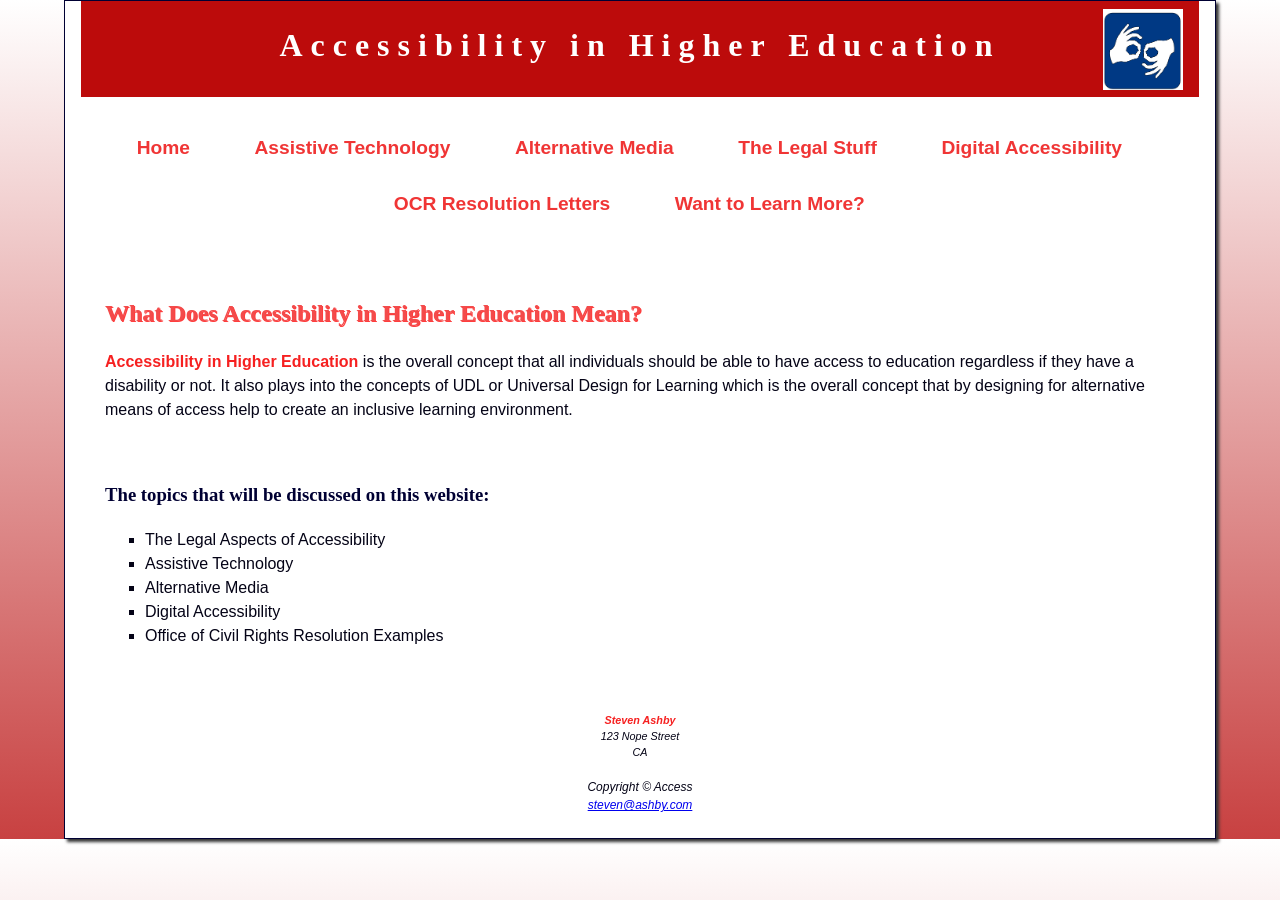
<file: index.html>
<!DOCTYPE html>
<html lang="en">
    <head>
        <meta charset="UTF-8">
        <meta name="viewport" content="width=device-width, initial-scale=1.0">
        <title>Accessibility in Higher Education: </title>
        <link rel="stylesheet" href="AHE.css">
    </head>
    <body>
        <a class="skip-link" href="#main-content">Skip to main content</a>

<div id="wrapper">

        <header role="banner">
             <h1><a href="index.html">Accessibility in Higher Education</a></h1>
        </header>
        <nav aria-label="Main navigation">
                <a href="index.html">Home</a> &nbsp;
                <a href="AT.html">Assistive Technology</a> &nbsp;
                <a href="AltMedia.html">Alternative Media</a> &nbsp;
                <a href="CaliLegalStuff.html">The Legal Stuff</a> &nbsp;
                <a href="DigitalAccess.html">Digital Accessibility</a> &nbsp;
                <a href="OCR.html">OCR Resolution Letters</a> &nbsp;
                <a href="learnmore.html">Want to Learn More?</a> &nbsp;        
        </nav>
        <div id="homehero"></div>
        <main id="main-content">
            <h2>What Does Accessibility in Higher Education Mean?</h2>
            <p><span class="access">Accessibility in Higher Education</span> is the overall concept that all individuals should be able to have access to education regardless if they have a disability or not. It also plays into the concepts of UDL or Universal Design for Learning which is the overall concept that by designing for alternative means of access help to create an inclusive learning environment.</p> &nbsp;
            <h3>The topics that will be discussed on this website:</h3>
            <ul>
                <li>The Legal Aspects of Accessibility</li>
                <li>Assistive Technology</li>
                <li>Alternative Media</li>
                <li>Digital Accessibility</li>
                <li>Office of Civil Rights Resolution Examples</li>
            </ul>
            
        </main>
    
        <footer>
            <div id="contact">
                <span class="access">Steven Ashby</span> <br> 123 Nope Street <br> CA  
            </div> <br>
            Copyright &copy; Access <br> <a href="mailto:steven@ashby.com"> steven@ashby.com</a>
        </footer>
        </div>
    </body>
</html>
</file>
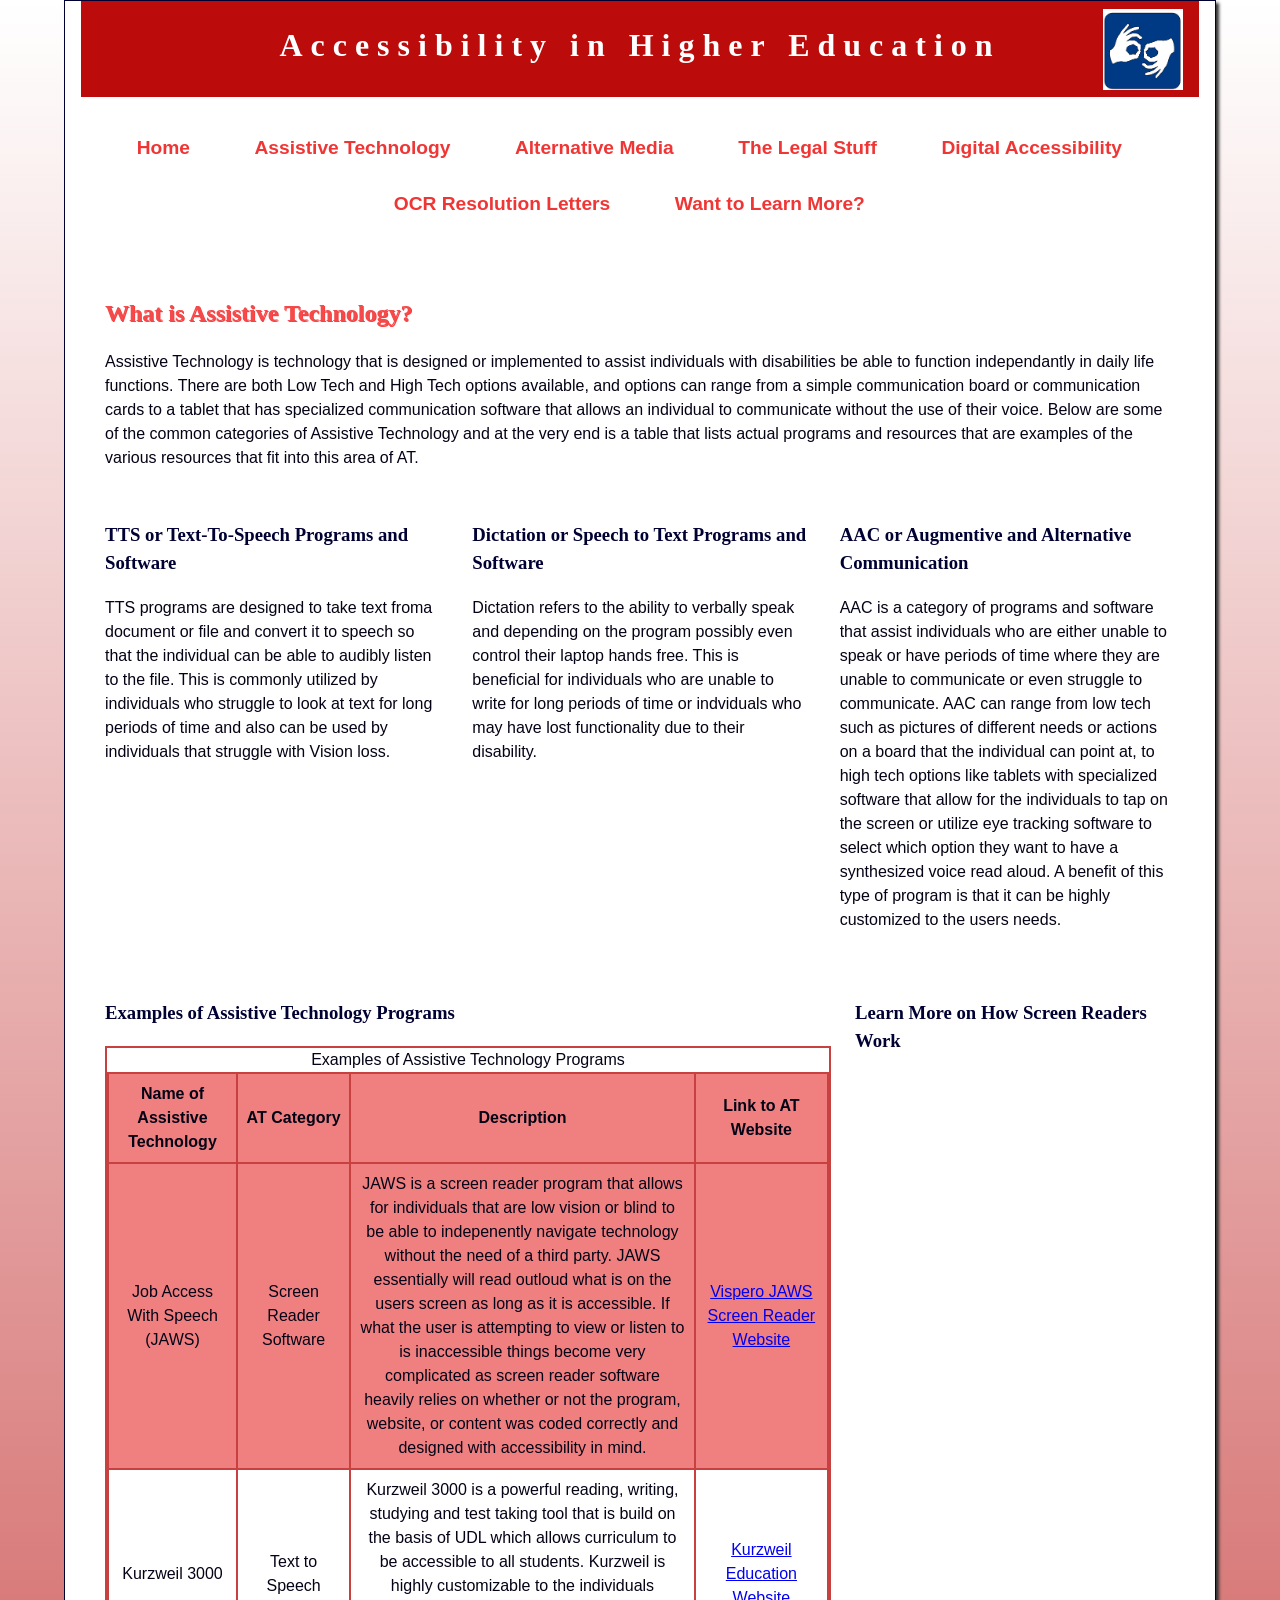
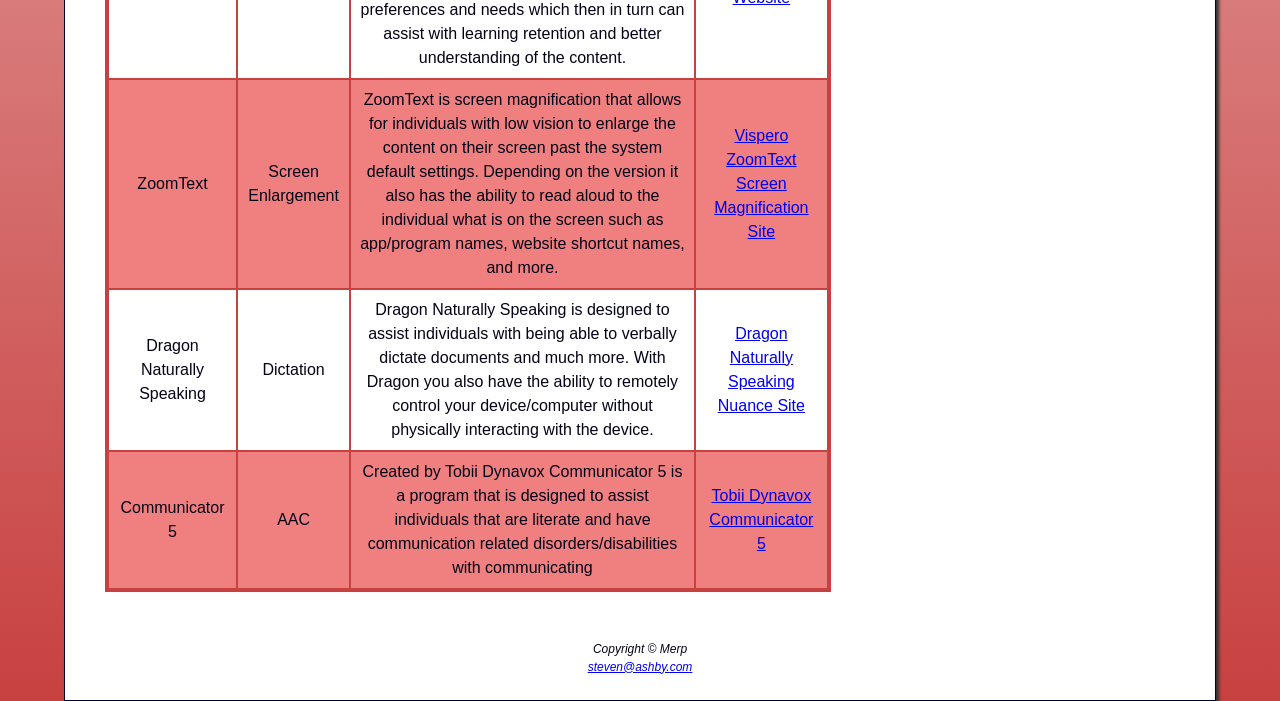
<file: AT.html>
<!DOCTYPE html>
<html lang="en">
    <head>
        <meta charset="UTF-8">
        <meta name="viewport" content="width=device-width, initial-scale=1.0">
        <title>Accessibility in Higher Education: Assistive Technology</title>
        <link rel="stylesheet" href="AHE.css">
    </head>
    <body>
        <a class="skip-link" href="#main-content">Skip to main content</a>
        <div id="wrapper">
        <header role="banner">
           <h1><a href="index.html">Accessibility in Higher Education</a></h1>
        </header>
        <nav aria-label="Main navigation">
                <a href="index.html">Home</a> &nbsp;
                <a href="AT.html">Assistive Technology</a> &nbsp;
                <a href="AltMedia.html">Alternative Media</a> &nbsp;
                <a href="CaliLegalStuff.html">The Legal Stuff</a> &nbsp;
                <a href="DigitalAccess.html">Digital Accessibility</a> &nbsp;
                <a href="OCR.html">OCR Resolution Letters</a> &nbsp;
                <a href="learnmore.html">Want to Learn More?</a> &nbsp;    
        </nav>
        <div id="trailhero">
        </div>
        <main id="main-content">
            <h2>What is Assistive Technology?</h2>
            <p>Assistive Technology is technology that is designed or implemented to assist individuals with disabilities be able to function independantly in daily life functions. There are both Low Tech and High Tech options available, and options can range from a simple communication board or communication cards to a tablet that has specialized communication software that allows an individual to communicate without the use of their voice. Below are some of the common categories of Assistive Technology and at the very end is a table that lists actual programs and resources that are examples of the various resources that fit into this area of AT.</p>
        <div class="card-row">
            <section>
                <h3>TTS or Text-To-Speech Programs and Software</h3>
                <p>TTS programs are designed to take text froma document or file and convert it to speech so that the individual can be able to audibly listen to the file. This is commonly utilized by individuals who struggle to look at text for long periods of time and also can be used by individuals that struggle with Vision loss.</p>
            </section>

            <section>
                <h3>Dictation or Speech to Text Programs and Software</h3>
                <p>Dictation refers to the ability to verbally speak and depending on the program possibly even control their laptop hands free. This is beneficial for individuals who are unable to write for long periods of time or indviduals who may have lost functionality due to their disability.</p>
            </section>

            <section>
                <h3>AAC or Augmentive and Alternative Communication</h3>
                <p>AAC is a category of programs and software that assist individuals who are either unable to speak or have periods of time where they are unable to communicate or even struggle to communicate. AAC can range from low tech such as pictures of different needs or actions on a board that the individual can point at, to high tech options like tablets with specialized software that allow for the individuals to tap on the screen or utilize eye tracking software to select which option they want to have a synthesized voice read aloud. A benefit of this type of program is that it can be highly customized to the users needs.</p>
            </section>
        </div>

        <div class="table-video-wrap">
            <div class="table-panel">
                <h3>Examples of Assistive Technology Programs</h3>
                <table summary="List of assistive technology programs with category, description, and link">
                    <caption>Examples of Assistive Technology Programs</caption>
                    <thead>
                        <tr>
                            <th scope="col" class="atname">Name of Assistive Technology</th>
                            <th scope="col" class="atcategory">AT Category</th>
                            <th scope="col" class="description">Description</th>
                            <th scope="col" class="link">Link to AT Website</th>
                        </tr>
                    </thead>
                    <tbody>
                        <tr>
                            <td class="atname">Job Access With Speech (JAWS) </td>
                            <td class="atcategory">Screen Reader Software</td>
                            <td class="Description">JAWS is a screen reader program that allows for individuals that are low vision or blind to be able to indepenently navigate technology without the need of a third party. JAWS essentially will read outloud what is on the users screen as long as it is accessible. If what the user is attempting to view or listen to is inaccessible things become very complicated as screen reader software heavily relies on whether or not the program, website, or content was coded correctly and designed with accessibility in mind.</td>
                            <td class="link"><a href="https://vispero.com/jaws-screen-reader-software/">Vispero JAWS Screen Reader Website</a></td>
                        </tr>

                        <tr>
                            <td class="atname">Kurzweil 3000</td>
                            <td class="atcategory">Text to Speech</td>
                            <td class="Description">Kurzweil 3000 is a powerful reading, writing, studying and test taking tool that is build on the basis of UDL which allows curriculum to be accessible to all students. Kurzweil is highly customizable to the individuals preferences and needs which then in turn can assist with learning retention and better understanding of the content.</td>
                            <td class="link"><a href="https://www.kurzweiledu.com/default.html">Kurzweil Education Website</a></td>
                        </tr>

                        <tr>
                            <td class="atname">ZoomText</td>
                            <td class="atcategory">Screen Enlargement</td>
                            <td class="Description">ZoomText is screen magnification that allows for individuals with low vision to enlarge the content on their screen past the system default settings. Depending on the version it also has the ability to read aloud to the individual what is on the screen such as app/program names, website shortcut names, and more.</td>
                            <td class="link"><a href="https://vispero.com/zoomtext-screen-magnifier-software/">Vispero ZoomText Screen Magnification Site</a></td>
                        </tr>
                           
                        <tr>
                            <td class="atname">Dragon Naturally Speaking</td>
                            <td class="atcategory">Dictation</td>
                            <td class="Description">Dragon Naturally Speaking is designed to assist individuals with being able to verbally dictate documents and much more. With Dragon you also have the ability to remotely control your device/computer without physically interacting with the device.</td>
                            <td class="link"><a href="https://dragon.nuance.com/en-us/dragon-professional-anywhere.html">Dragon Naturally Speaking Nuance Site</a></td>
                        </tr>

                        <tr>
                            <td class="atname">Communicator 5</td>
                            <td class="atcategory">AAC</td>
                            <td class="Description">Created by Tobii Dynavox Communicator 5 is a program that is designed to assist individuals that are literate and have communication related disorders/disabilities with communicating</td>
                            <td class="link"><a href="https://us.tobiidynavox.com/pages/communicator-5">Tobii Dynavox Communicator 5</a></td>
                        </tr>
                    </tbody>
                </table>
            </div>
            <div class="video-panel">
                <h3>Learn More on How Screen Readers Work</h3>
                    <iframe width="560" height="315" src="https://www.youtube.com/embed/dEbl5jvLKGQ?si=CqS5aYqiorXwe26L" title="YouTube video player" frameborder="0" allow="accelerometer; autoplay; clipboard-write; encrypted-media; gyroscope; picture-in-picture; web-share" referrerpolicy="strict-origin-when-cross-origin" allowfullscreen></iframe>            </div>
        </div>
        </main>    
        <footer>  
                Copyright &copy; Merp  <br> <a href="mailto:steven@ashby.com"> steven@ashby.com</a>
        </footer>
    </body>
</html>
</file>
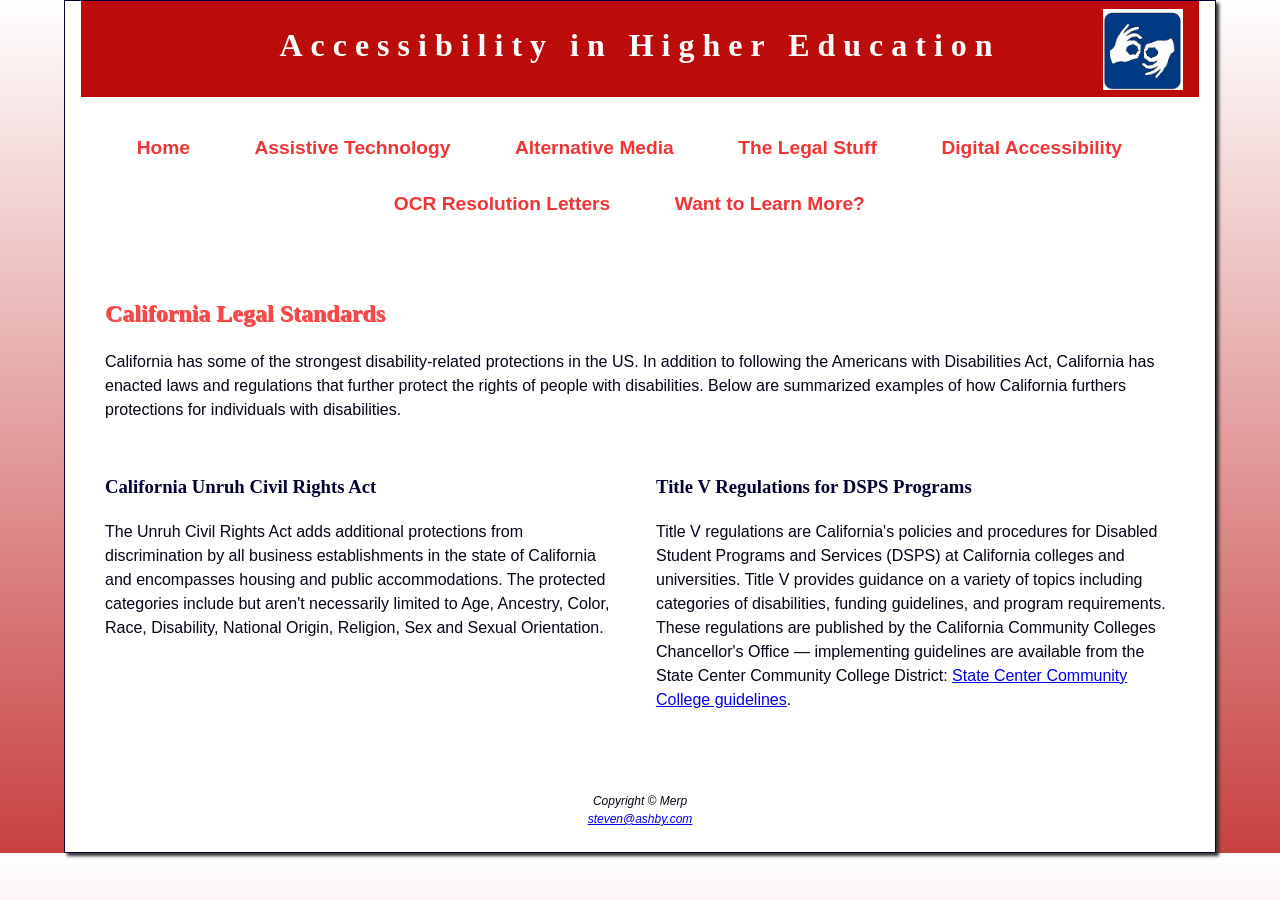
<file: CaliLegalStuff.html>
<!DOCTYPE html>
<html lang="en">
    <head>
        <meta charset="UTF-8">
        <meta name="viewport" content="width=device-width, initial-scale=1.0">
        <title>Accessibility in Higher Education: The Legal Aspects - with an Emphasis on California</title>
        <link rel="stylesheet" href="AHE.css">
    </head>
    <body>
        <a class="skip-link" href="#main-content">Skip to main content</a>
        <div id="wrapper">
        <header role="banner">
             <h1><a href="index.html">Accessibility in Higher Education</a></h1>
        </header>
        <nav aria-label="Main navigation">
                <a href="index.html">Home</a> &nbsp;
                <a href="AT.html">Assistive Technology</a> &nbsp;
                <a href="AltMedia.html">Alternative Media</a> &nbsp;
                <a href="CaliLegalStuff.html">The Legal Stuff</a> &nbsp;
                <a href="DigitalAccess.html">Digital Accessibility</a> &nbsp;
                <a href="OCR.html">OCR Resolution Letters</a> &nbsp;
                <a href="learnmore.html">Want to Learn More?</a> &nbsp;      
         </nav>
        <main id="main-content">
            <h2>California Legal Standards</h2>
            <p>California has some of the strongest disability-related protections in the US. In addition to following the Americans with Disabilities Act, California has enacted laws and regulations that further protect the rights of people with disabilities. Below are summarized examples of how California furthers protections for individuals with disabilities.</p>
        <div class="card-row">
            <section>
            <h3>California Unruh Civil Rights Act</h3>
                <p>The Unruh Civil Rights Act adds additional protections from discrimination by all business establishments in the state of California and encompasses housing and public accommodations. The protected categories include but aren't necessarily limited to Age, Ancestry, Color, Race, Disability, National Origin, Religion, Sex and Sexual Orientation.</p>
            </section>

            <section>
            <h3>Title V Regulations for DSPS Programs</h3>
                <p>Title V regulations are California's policies and procedures for Disabled Student Programs and Services (DSPS) at California colleges and universities. Title V provides guidance on a variety of topics including categories of disabilities, funding guidelines, and program requirements. These regulations are published by the California Community Colleges Chancellor's Office — implementing guidelines are available from the State Center Community College District: <a href="https://www.scccd.edu/shared-documents/ca-community-colleges-forms-docs/implementing-guidelines-rev-april-2019.pdf">State Center Community College guidelines</a>.</p>
            </section>
            
            </div>
        </main>
        <footer>  
                Copyright &copy; Merp <br> <a href="mailto:steven@ashby.com">steven@ashby.com</a>
        </footer>
        </div>
    </body>
</html>
</file>
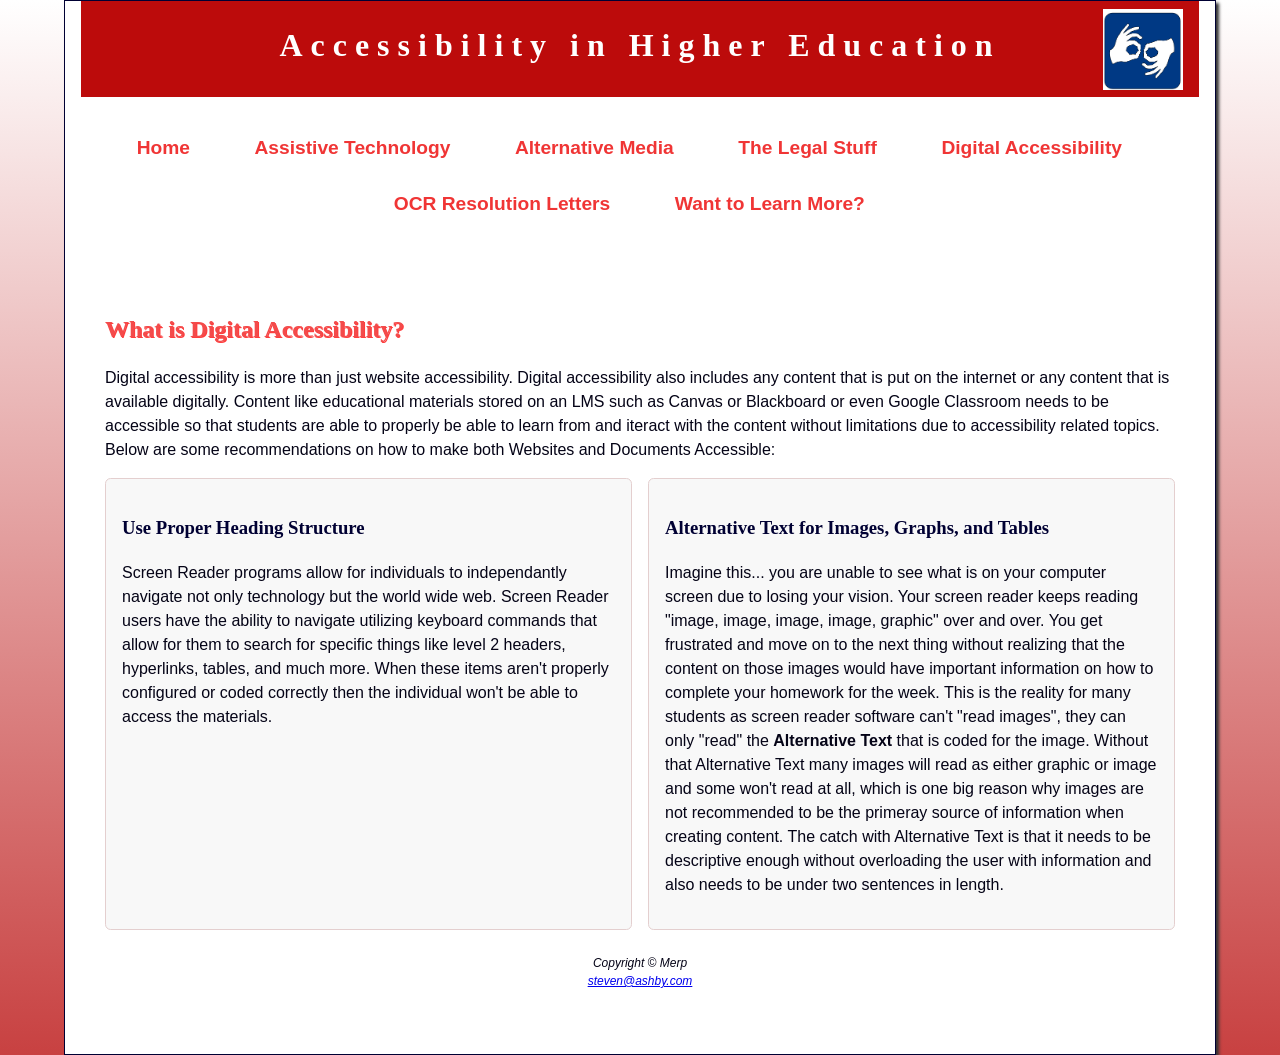
<file: DigitalAccess.html>
<!DOCTYPE html>
<html lang="en">
    <head>
        <meta charset="UTF-8">
        <meta name="viewport" content="width=device-width, initial-scale=1.0">
        <title>Accessibility in Higher Education: Digital Accessibility</title>
        <link rel="stylesheet" href="AHE.css">
    </head>
    <body>
        <a class="skip-link" href="#main-content">Skip to main content</a>
        <div id="wrapper">
        <header role="banner">
         <h1><a href="index.html">Accessibility in Higher Education</a></h1>
        </header>
        <nav aria-label="Main navigation">
                <a href="index.html">Home</a> &nbsp;
                <a href="AT.html">Assistive Technology</a> &nbsp;
                <a href="AltMedia.html">Alternative Media</a> &nbsp;
                <a href="CaliLegalStuff.html">The Legal Stuff</a> &nbsp;
                <a href="DigitalAccess.html">Digital Accessibility</a> &nbsp;
                <a href="OCR.html">OCR Resolution Letters</a> &nbsp;
                <a href="learnmore.html">Want to Learn More?</a> &nbsp;
        </nav>  
        <main id="main-content">

            <section>
            <h2>What is Digital Accessibility?</h2>
            <p>Digital accessibility is more than just website accessibility. Digital accessibility also includes any content that is put on the internet or any content that is available digitally. Content like educational materials stored on an LMS such as 
                Canvas or Blackboard or even Google Classroom needs to be accessible so that students are able to properly be able to learn from and iteract with the content without limitations due to accessibility related topics.
            Below are some recommendations on how to make both Websites and Documents Accessible:</p>
       
            <div class="card-grid">

            <section>
            <h3>Use Proper Heading Structure</h3>
                <p>Screen Reader programs allow for individuals to independantly navigate not only technology but the world wide web. Screen Reader users have the ability to navigate utilizing keyboard commands that allow for them to search for specific things like level 2 headers, hyperlinks, tables, and much more. When these items aren't properly configured or coded correctly then the individual won't be able to access the materials.</p>
            </section>

            <section>
            <h3>Alternative Text for Images, Graphs, and Tables</h3>
                <p>Imagine this... you are unable to see what is on your computer screen due to losing your vision. Your screen reader keeps reading "image, image, image, image, graphic"
                    over and over. You get frustrated and move on to the next thing without realizing that the content on those images would have important information on how to complete your homework for the week.
                    This is the reality for many students as screen reader software can't "read images", they can only "read" the <b>Alternative Text</b> that is coded for the image. 
                    Without that Alternative Text many images will read as either graphic or image and some won't read at all, which is one big reason why images are not recommended to be the primeray source of information when 
                    creating content. The catch with Alternative Text is that it needs to be descriptive enough without overloading the user with information and also needs to be under two sentences in length.
                </p>
            </section>
            
            </div>
        <footer>  
                Copyright &copy; Merp<br> <a href="mailto:steven@ashby.com"> steven@ashby.com</a>
        </footer>
        </div>
    </body>
</html>
</file>
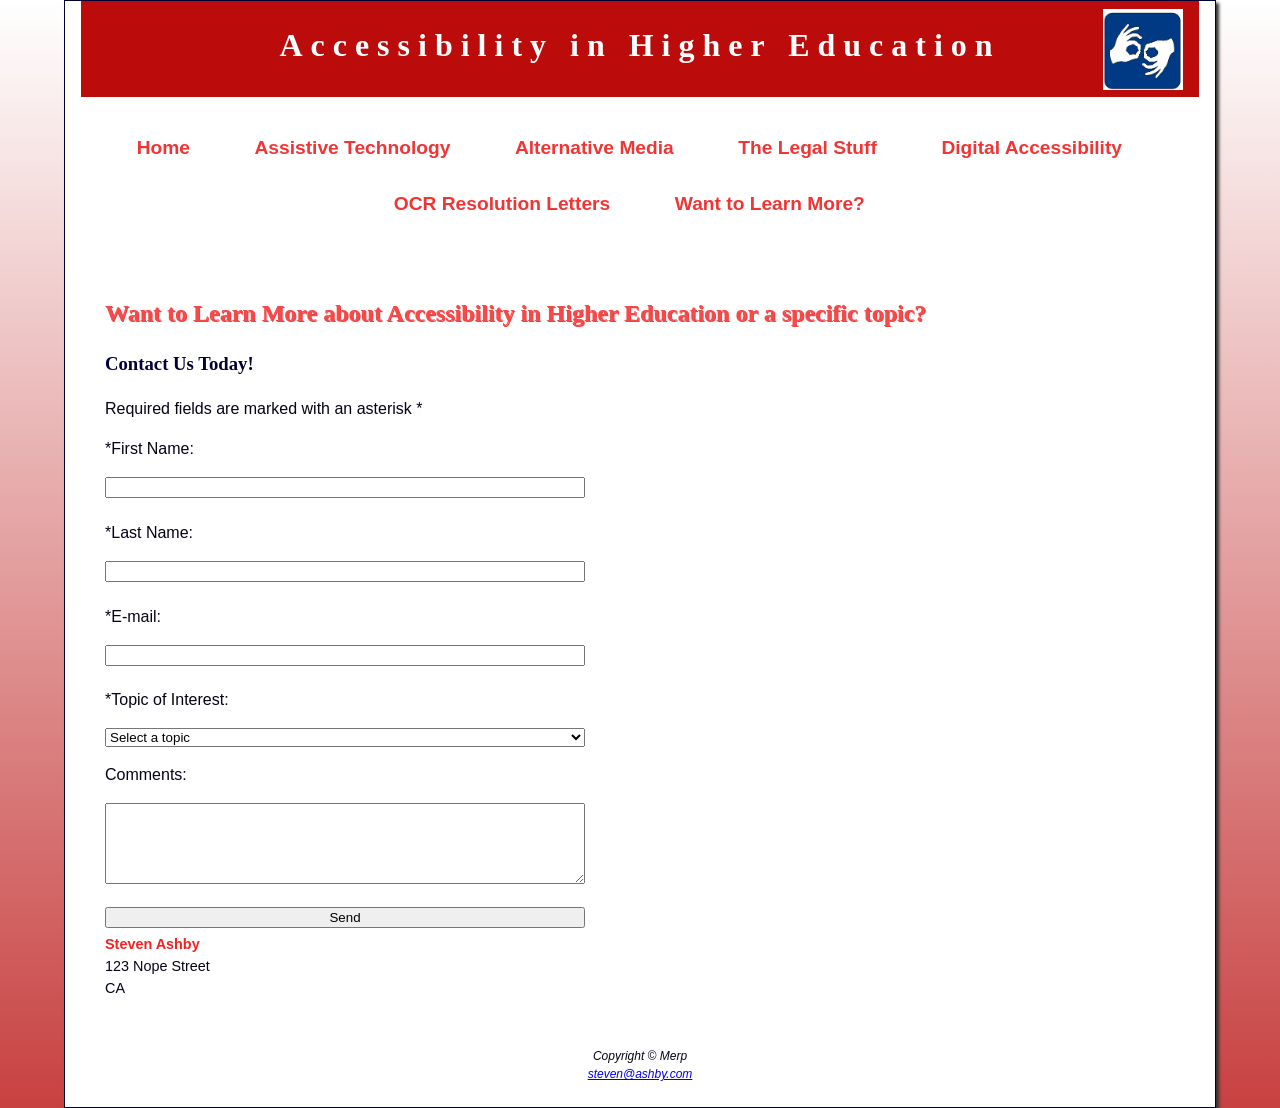
<file: learnmore.html>
<!DOCTYPE html>
<html lang="en">
    <head>
        <meta charset="UTF-8">
        <meta name="viewport" content="width=device-width, initial-scale=1.0">
        <meta name="description" content="Learn More about Accessibility in Higher Education and the various topics that are covered on this website. If you want to learn more about a specific topic, fill out the form below and we will get back to you with more information.">
        <title>Accessibility in Higher Education: Want to Learn More?</title>
        <link rel="stylesheet" href="AHE.css">
    </head>
    <body>
        <a class="skip-link" href="#main-content">Skip to main content</a>
        <div id="wrapper">

        <header role="banner">
            <h1><a href="index.html">Accessibility in Higher Education</a></h1>
        </header>
        <nav aria-label="Main navigation">
                <a href="index.html">Home</a> &nbsp;
                <a href="AT.html">Assistive Technology</a> &nbsp;
                <a href="AltMedia.html">Alternative Media</a> &nbsp;
                <a href="CaliLegalStuff.html">The Legal Stuff</a> &nbsp;
                <a href="DigitalAccess.html">Digital Accessibility</a> &nbsp;
                <a href="OCR.html">OCR Resolution Letters</a> &nbsp;
                <a href="learnmore.html">Want to Learn More?</a> &nbsp;
        </nav>

        <main id="main-content">
            <h2>Want to Learn More about Accessibility in Higher Education or a specific topic?</h2>
            <h3>Contact Us Today!</h3>
            <p>Required fields are marked with an asterisk *</p>

            <form method="post" action="https://webdevbasics.net/scripts/learnmore.php" autocomplete="on">
                <label for="myFName">*First Name:</label>
                <input type="text" name="myFName" id="myFName" required>

                <label for="myLName">*Last Name:</label>
                <input type="text" name="myLName" id="myLName" required>

                <label for="myEmail">*E-mail:</label>
                <input type="email" name="myEmail" id="myEmail" required>

                <label for="myTopic">*Topic of Interest:</label>
                <select name="myTopic" id="myTopic" required>
                    <option value="">Select a topic</option>
                    <option value="Assistive Technology">Assistive Technology</option>
                    <option value="Alternative Media">Alternative Media</option>
                    <option value="The Legal Stuff">The Legal Stuff</option>
                    <option value="Digital Accessibility">Digital Accessibility</option>
                </select>

                <label for="myComments">Comments:</label>
                <textarea id="myComments" name="myComments" rows="5" cols="30"></textarea>

                <input type="submit" value="Send">
            </form>

            <div id="contact">
                <span class="access">Steven Ashby</span> <br> 123 Nope Street <br> CA
            </div>
        </main>

        <footer>
            Copyright &copy; Merp <br> <a href="mailto:steven@ashby.com">steven@ashby.com</a>
        </footer>

        </div>
    </body>
</html>
</file>
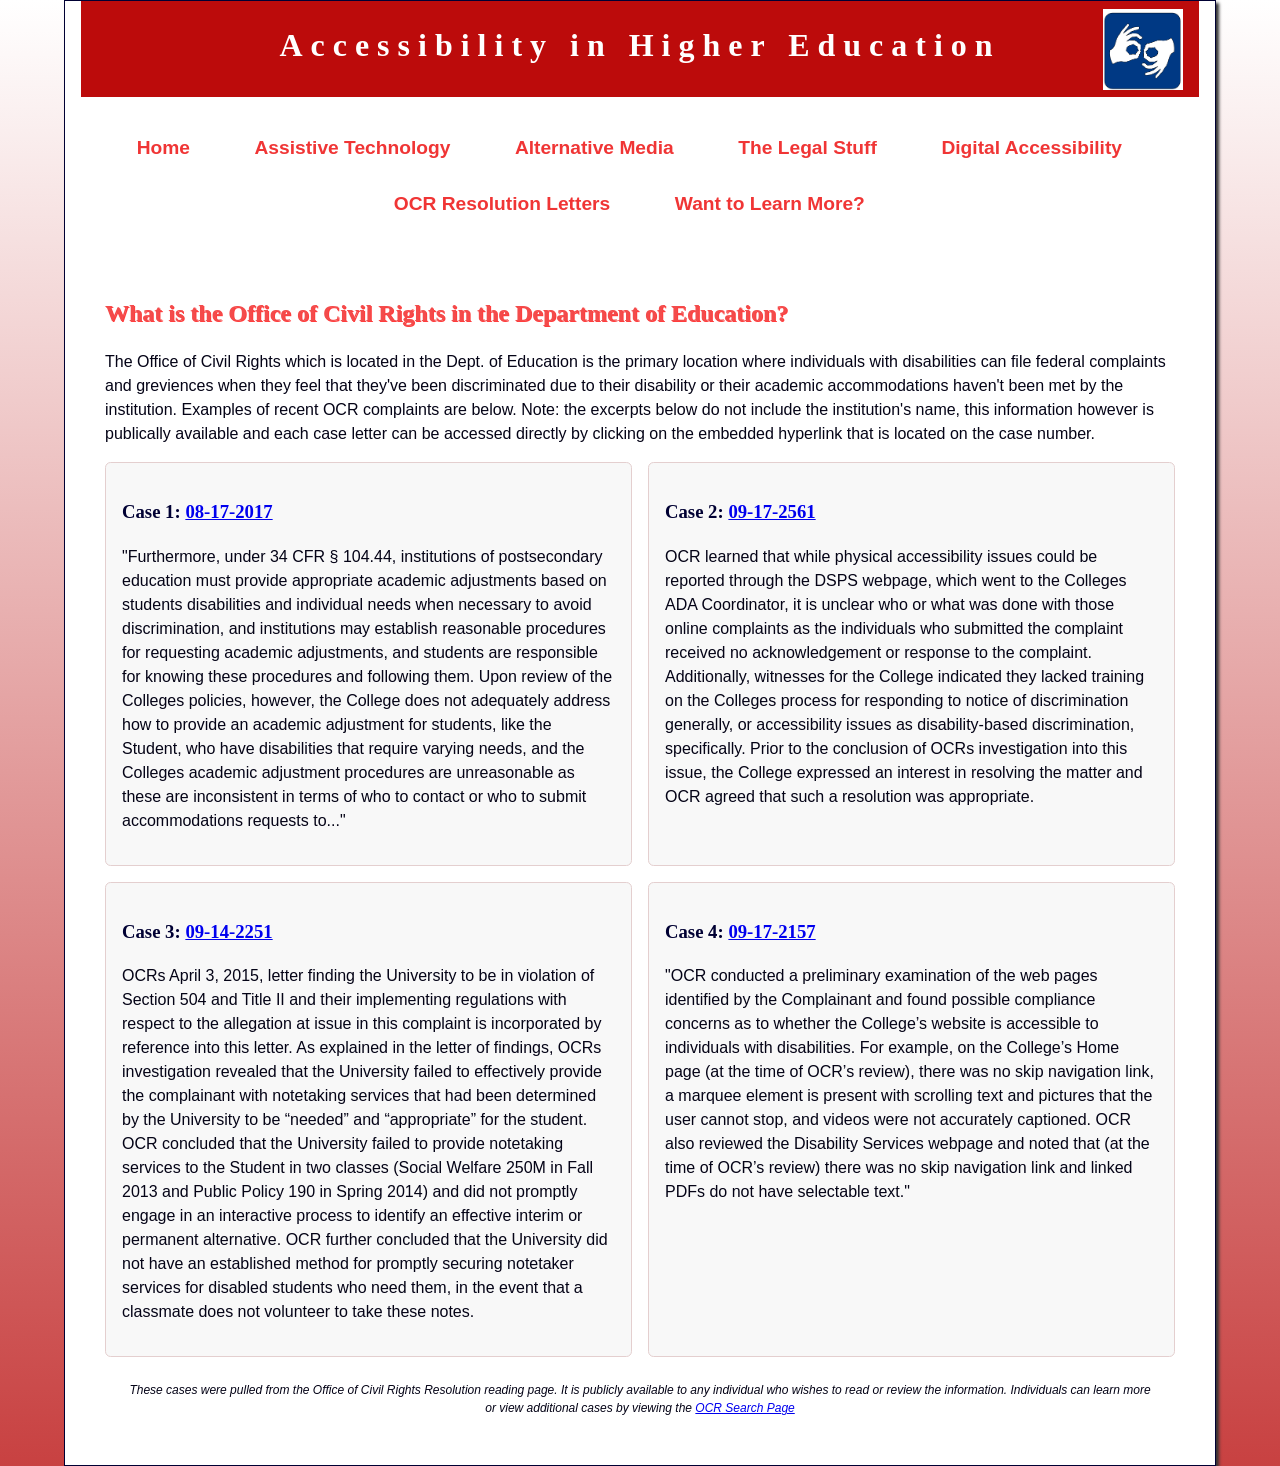
<file: OCR.html>
<!DOCTYPE html>
<html lang="en">
    <head>
        <meta charset="UTF-8">
        <meta name="viewport" content="width=device-width, initial-scale=1.0">
        <title>Accessibility in Higher Education: Office of Civil Rights</title>
        <link rel="stylesheet" href="AHE.css">
    </head>
    <body>
        <a class="skip-link" href="#main-content">Skip to main content</a>
        <div id="wrapper">
        <header role="banner">
            <h1><a href="index.html">Accessibility in Higher Education</a></h1>
        </header>
        <nav aria-label="Main navigation">
                <a href="index.html">Home</a> &nbsp;
                <a href="AT.html">Assistive Technology</a> &nbsp;
                <a href="AltMedia.html">Alternative Media</a> &nbsp;
                <a href="CaliLegalStuff.html">The Legal Stuff</a> &nbsp;
                <a href="DigitalAccess.html">Digital Accessibility</a> &nbsp;
                <a href="OCR.html">OCR Resolution Letters</a> &nbsp;
                <a href="learnmore.html">Want to Learn More?</a> &nbsp;
            </nav>
        <main id="main-content">
            <h2>What is the Office of Civil Rights in the Department of Education?</h2>
            <p>The Office of Civil Rights which is located in the Dept. of Education is the primary location where individuals with disabilities can file federal complaints and greviences when they feel that 
                they've been discriminated due to their disability or their academic accommodations haven't been met by the institution. Examples of recent OCR complaints are below. Note: the excerpts below do not include the institution's name, this information however is publically available and each case letter can be accessed directly by clicking on the embedded hyperlink that is located on the case number.
            </p>
        <div class="card-grid">
            <section>
            <h3>Case 1: <a href="https://ocrcas.ed.gov/sites/default/files/ocr-letters-and-agreements/08172017-a.pdf">08-17-2017</a> </h3>
                <p>"Furthermore, under 34 CFR § 104.44, institutions of postsecondary education must provide
                    appropriate academic adjustments based on students disabilities and individual needs when
                    necessary to avoid discrimination, and institutions may establish reasonable procedures for
                    requesting academic adjustments, and students are responsible for knowing these procedures and
                    following them. Upon review of the Colleges policies, however, the College does not
                    adequately address how to provide an academic adjustment for students, like the Student, who
                    have disabilities that require varying needs, and the Colleges academic adjustment procedures
                    are unreasonable as these are inconsistent in terms of who to contact or who to submit
                    accommodations requests to..."</p>
            </section>

            <section>
            <h3>Case 2: <a href="https://ocrcas.ed.gov/sites/default/files/ocr-letters-and-agreements/09172561-a.pdf"> 09-17-2561</a></h3>
                <p> OCR learned that while physical accessibility issues could be reported through the DSPS webpage, which went to the Colleges ADA Coordinator, 
                    it is unclear who or what was done with those online complaints as the individuals who submitted the complaint received no acknowledgement
                    or response to the complaint. Additionally, witnesses for the College indicated they lacked
                    training on the Colleges process for responding to notice of discrimination generally, or
                    accessibility issues as disability-based discrimination, specifically.
                    Prior to the conclusion of OCRs investigation into this issue, the College expressed an interest in
                    resolving the matter and OCR agreed that such a resolution was appropriate.</p>
            </section>

            <section>
            <h3>Case 3: <a href="https://ocrcas.ed.gov/sites/default/files/ocr-letters-and-agreements/09142251-a.pdf">09-14-2251</a></h3>
                <p> OCRs April 3, 2015, letter finding the University to be in violation of Section 504 and Title II
                    and their implementing regulations with respect to the allegation at issue in this complaint is
                    incorporated by reference into this letter. As explained in the letter of findings, OCRs
                    investigation revealed that the University failed to effectively provide the complainant with
                    notetaking services that had been determined by the University to be “needed” and “appropriate”
                    for the student. OCR concluded that the University failed to provide notetaking services to the
                    Student in two classes (Social Welfare 250M in Fall 2013 and Public Policy 190 in Spring 2014)
                    and did not promptly engage in an interactive process to identify an effective interim or
                    permanent alternative. OCR further concluded that the University did not have an established
                    method for promptly securing notetaker services for disabled students who need them, in the
                    event that a classmate does not volunteer to take these notes.</p>
            </section>

            <section>
            <h3>Case 4: <a href = "https://ocrcas.ed.gov/sites/default/files/ocr-letters-and-agreements/09172157-a.pdf">09-17-2157</a></h3>
                <p> "OCR conducted a preliminary examination of the web pages identified by the
Complainant and found possible compliance concerns as to whether the College’s
website is accessible to individuals with disabilities. For example, on the College’s
Home page (at the time of OCR’s review), there was no skip navigation link, a marquee
element is present with scrolling text and pictures that the user cannot stop, and videos
were not accurately captioned. OCR also reviewed the Disability Services webpage and
noted that (at the time of OCR’s review) there was no skip navigation link and linked
PDFs do not have selectable text." </p>
            </section>

            </div>
        <footer>  
                These cases were pulled from the Office of Civil Rights Resolution reading page. It is publicly available to any individual who wishes to read or review the information. Individuals can learn more or view additional cases by viewing the <a href="https://ocrcas.ed.gov/ocr-search?sort_order=ASC&sort_by=field_recipient_name&f%5B0%5D=ocr_statutes%3A528&f%5B1%5D=state_fullname%3A642">OCR Search Page</a> 
        </footer>
        </div>
    </body>
</html>
</file>
<file: AHE.css>
/*color scheme codes: 
text: #040316
background: #ffffff
primary: #c84141
secondary: #bc0b0b
accent: $ff3d3d
*/

body {
        color: #040316;
        font-family: Arial, Helvetica, sans-serif;
        background-color: #f7f7f7;
        background-image: linear-gradient(to bottom, #fff, #c84141);
        line-height: 1.5;
        margin: 0;
        padding: 0;
}

* {
        box-sizing: border-box;
}

html {
        scroll-behavior: smooth;
}

.skip-link {
        position: absolute;
        left: -9999px;
        top: 0;
        background: #000;
        color: #fff;
        padding: 0.75rem 1rem;
        z-index: 1000;
}

.skip-link:focus {
        left: 1rem;
        top: 1rem;
}

#wrapper {
        margin: auto;
        max-width: 75rem;
        width: min(90%, 75rem);
        background-color: #ffffff;
        border: 1px solid #003;
        box-shadow: 3px 3px 3px #333333;
        overflow: hidden;
        padding-left: 1rem;
        padding-right: 1rem;
}

header {
        background-color: #bc0b0b;
        color: #ffffff;
        background-image: url("dis2.png");
        background-repeat: no-repeat;
        background-position: right 1rem center;
        background-size: 5rem auto;
        height: auto;
        min-height: 6rem;
        padding: 1.25rem 1.5rem;
        text-align: center;
}

header a {
        text-decoration: none;
}

header a:link {
        color: #ffffff;
}

header a:visited {
        color: #ffffff;
}

header a:hover {
        color: #ff8710;
}

h1 {
        font-family: Georgia, "Times New Roman", serif;
        margin-bottom: 0;
        letter-spacing: .25em;
        margin-top: 0;
}

h2 {
        color: #f34b4b;
        font-family: Georgia, "Times New Roman", serif;
        text-shadow: 1px 1px #ff3d3d;
}

h3 {
        color: #f34b4b;
        font-family: Georgia, "Times New Roman", serif;
        color: #000033;
}

main {
        padding: 1.25rem 1.5rem 1.5rem;
        background-color: #ffffff;
        overflow-wrap: break-word;
}

section {
        padding: 1rem 0;
}

video,
iframe,
img {
        display: block;
        max-width: 100%;
        height: auto;
}

video {
        margin: 1rem auto 0;
        width: 360px;
}

nav {
        font-size: 120%;
        font-weight: bold;
        padding: 1.5em;
        display: flex;
        flex-wrap: wrap;
        justify-content: center;
        gap: 0.75rem 1rem;
}

nav li {
        border-bottom: 1px solid #003;
        padding: 0.5rem 0;
        max-width: 100%;
        box-sizing: border-box;
}

nav ul {
        display: flex;
        flex-direction: column;
        align-items: stretch;
        max-width: 100%;
        box-sizing: border-box;
        flex-wrap: wrap;
        list-style: none;
        margin: 0;
        padding-left: 0;
}

nav a {
        text-decoration: none;
        display: inline-block;
        min-height: 2.75rem;
        padding: 0.65rem 0.85rem;
        border-radius: 0.35rem;
        line-height: 1.2;
}

nav a:link {
        color: #f03535;
}

nav a:visited {
        color: #a81313;
}

nav a:hover {
        color: #a52a2a;
}

ul {
        list-style-type: square;
}

footer {
        background-color: #fff;
        font-size: 75%;
        font-style: italic;
        text-align: center;
        padding: 2em;
        max-width: 100%;
        overflow-wrap: break-word;
}

.access {
        color: #f62020;
        font-weight: bold;
}

#contact {
        font-size: 90%;
}

#accesshero {
        background-image: url("dis1.png");
        background-repeat: no-repeat;
        background-size: contain;
        height: 10.75rem;
}

#disabilityhero {
        background-image: url("dis2.png");
        background-repeat: no-repeat;
        background-size: contain;
        height: 10.75rem;
}

.card-row {
        display: flex;
        flex-direction: column;
        gap: 1rem;
        max-width: 100vw;
        box-sizing: border-box;
        overflow: auto;
}

.card-row section {
     max-width: 100%;
     box-sizing: border-box;
     overflow-wrap: break-word;
     flex: 1 1 15rem;
}

.card-grid {
        display: grid;
        grid-template-columns: repeat(2, minmax(0, 1fr));
        gap: 1rem;
        max-width: 100%;
        box-sizing: border-box;
}

.card-grid section {
        max-width: 100%;
        box-sizing: border-box;
        overflow-wrap: break-word;
        background-color: #f8f8f8;
        border: 1px solid #e4cfcf;
        border-radius: 0.35rem;
        padding: 1rem;
}

table {
        border: solid 2px #c84141;
        border-collapse: collapse;
        width: 100%;
        display: block;
        overflow-x: auto;
        white-space: normal;
}

td, th {
     padding: 0.5em;
     border: solid 2px #c84141;   
}

.table-video-wrap {
        display: flex;
        gap: 1.5rem;
        align-items: flex-start;
        margin-top: 1rem;
}

.table-panel {
        flex: 1 1 0;
        min-width: 0;
}

.video-panel {
        flex: 0 0 320px;
        max-width: 100%;
}

.video-panel iframe {
        width: 100%;
        aspect-ratio: 16 / 9;
        border: 0;
}

a:hover,
a:focus {
        outline: 2px solid #a52a2a;
        outline-offset: 2px;
}

@media (max-width: 900px) {
        .table-video-wrap {
                flex-direction: column;
        }

        .video-panel {
                flex-basis: auto;
                width: 100%;
        }
}

@media (max-width: 600px) {
        main {
                padding: 1rem;
        }

        .card-grid {
                grid-template-columns: 1fr;
        }

        nav {
                flex-direction: column;
                align-items: stretch;
                gap: 0.5rem;
                padding: 1rem;
                font-size: 1rem;
        }

        nav a {
                width: 100%;
                text-align: center;
                padding: 0.8rem 0.9rem;
                border: 1px solid #f2b2b2;
                background-color: #fff7f7;
        }

        header {
                background-size: 3.5rem auto;
                padding-right: 4rem;
        }
}

td {
text-align: center;
}

.text{
        text-align: left;
}

tr:nth-of-type(odd){
        background-color: #F08080;
}

form {
        display: flex;
        flex-direction: column;
        gap: 1em;
        width: 60%;
        max-width: 30em;
        flex-wrap: nowrap;
}
input, textarea{
        margin-bottom: .5em;
}

.content-row {
        display: flex;
        flex-wrap: wrap;
        gap: 2em;
        align-items: flex-start;
        margin-bottom: 2em;
}  

.content-row video{
        flex: 0 0 320px;
        margin: 2em;
        max-width: 100%;
        border-radius: 0.5em;
        box-shadow: 0 4px 10px ;
        display: flex;
        align-items: center;
}

.text-content {
        flex: 1;
        min-width: 250px;
}

@media (max-width: 32.5rem) {
        body {
                background-image: none;
                border:none;
                box-shadow: none;
                margin:0;
        }

        header {
                background-position: center 0.75rem;
                background-size: 4rem auto;
                padding: 5.25rem 1rem 1rem;
        }
}

@media (min-width: 37.5rem) {
        nav ul{
                flex-direction: row;
                justify-content: center;
                align-items: center;
        }

        nav li{
                border-bottom: none;
                padding: 0 1rem;
                max-width: none;
        }

        .card-row {
                flex-direction: row;
                gap: 2rem;
                max-width: 100vw;
        }

        .card-row section {
               flex: 1 1 0;
               max-width: 100%;
        }
}

.main-content{
        background-position: right 1rem center;
        background-size: 5rem auto;
        height: auto;
        min-height: 6rem;
        padding: 1.25rem 1.5rem;
}
</file>
